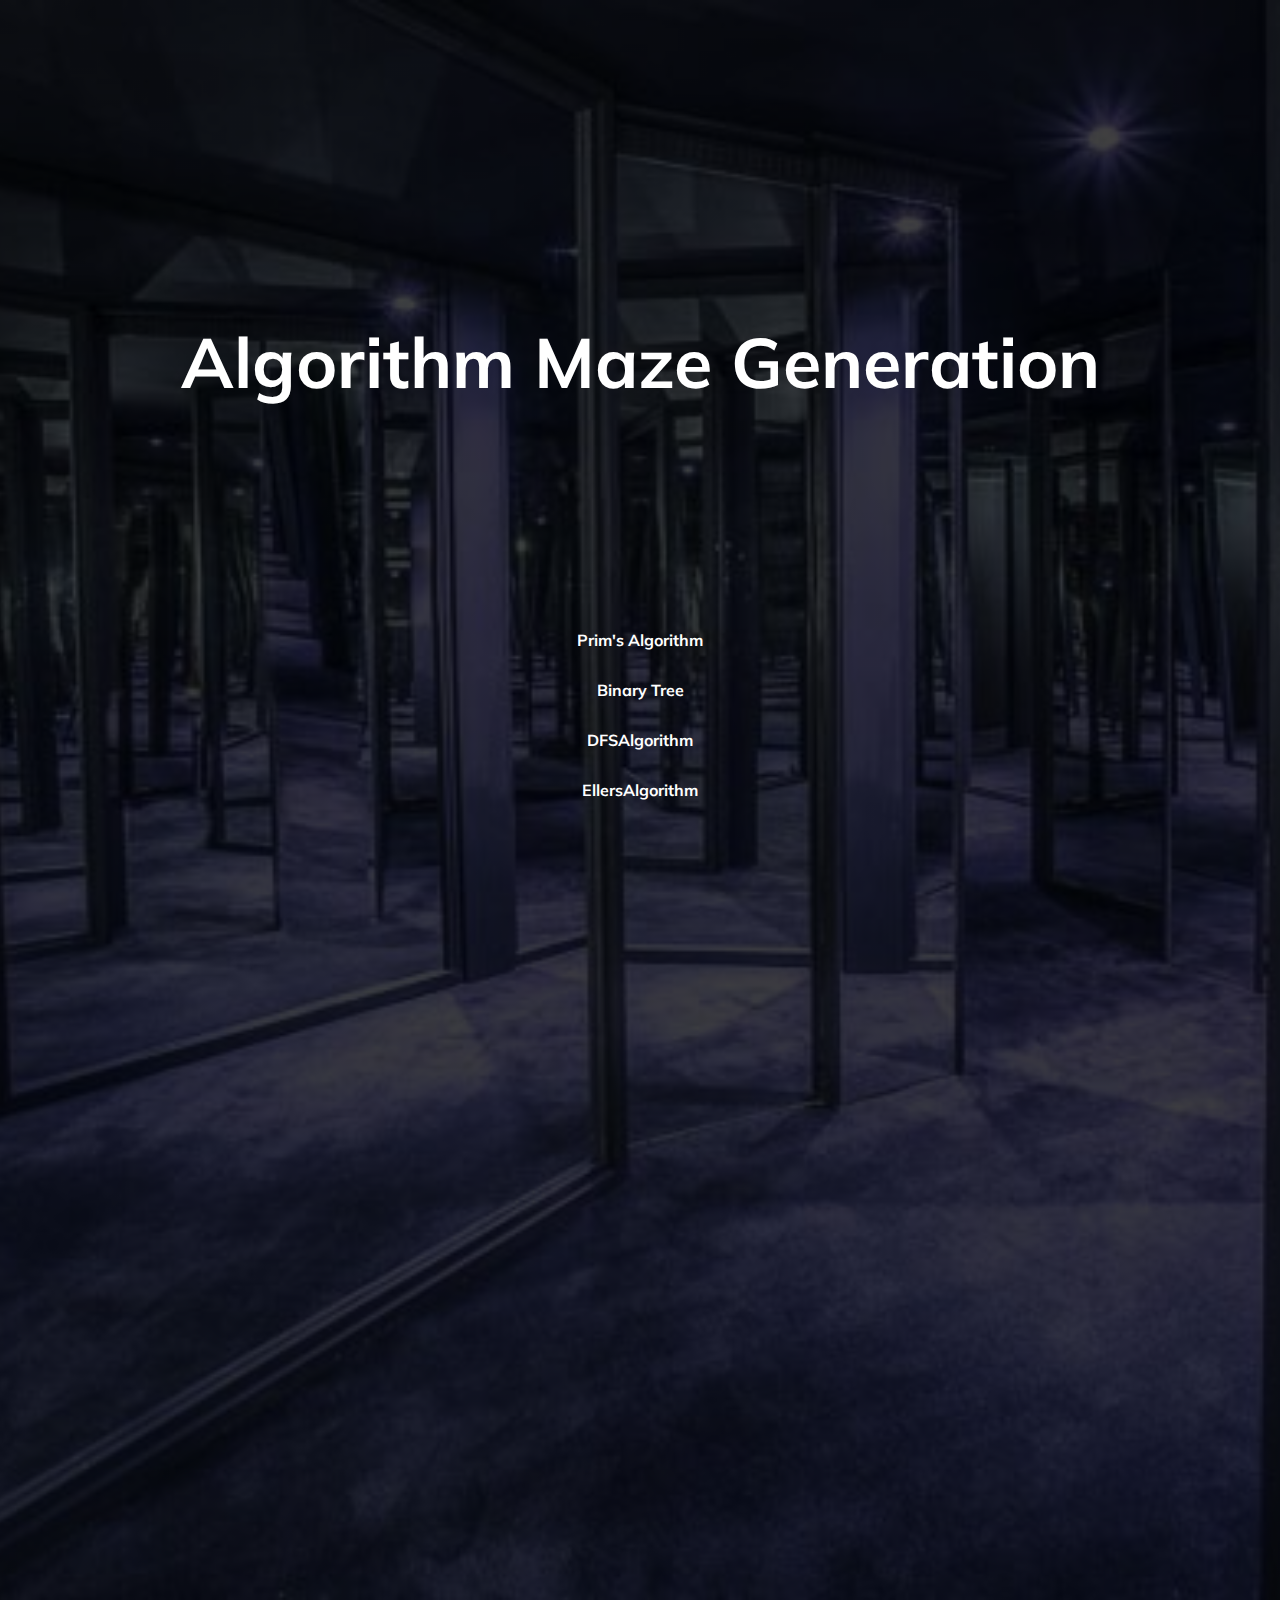
<file: index.html>
<!DOCTYPE html>
<html lang="en">
<head>
    <meta charset="UTF-8">
    <meta name="viewport" content="width=device-width, initial-scale=1.0">
    <link href="https://fonts.googleapis.com/css2?family=Mulish:wght@300;900&display=swap" rel="stylesheet">
    <link rel="stylesheet" href="SDGs_game.css">
    <title>Ocean pollution</title>
</head>

<body>
    <div class = "content">
        <div class = "title">
            <h1>Algorithm Maze Generation</h1>
        </div>
        <div class="dropdown"></div>
        <div class="navbar">
            <ul>
                <li><a href="./PrimsAlgorithm/index1.html" class="highlight-link">Prim's Algorithm</a></li>
                <li><a href="./BinaryTree/index_BinaryTree.html" class="highlight-link">Binary Tree</a></li>
                <li><a href="./DFSAlgorithm/index1.html" class="highlight-link">DFSAlgorithm</a></li>
                <li><a href="./EllersAlgorithm/index.html" class="highlight-link">EllersAlgorithm</a></li>
            </ul>
        </div>

        <!--<div class="creator">
            <li><a href="">Made by 1123512 Jane</a></li>
        </div>-->
    </div>
</body>
</html>
</file>
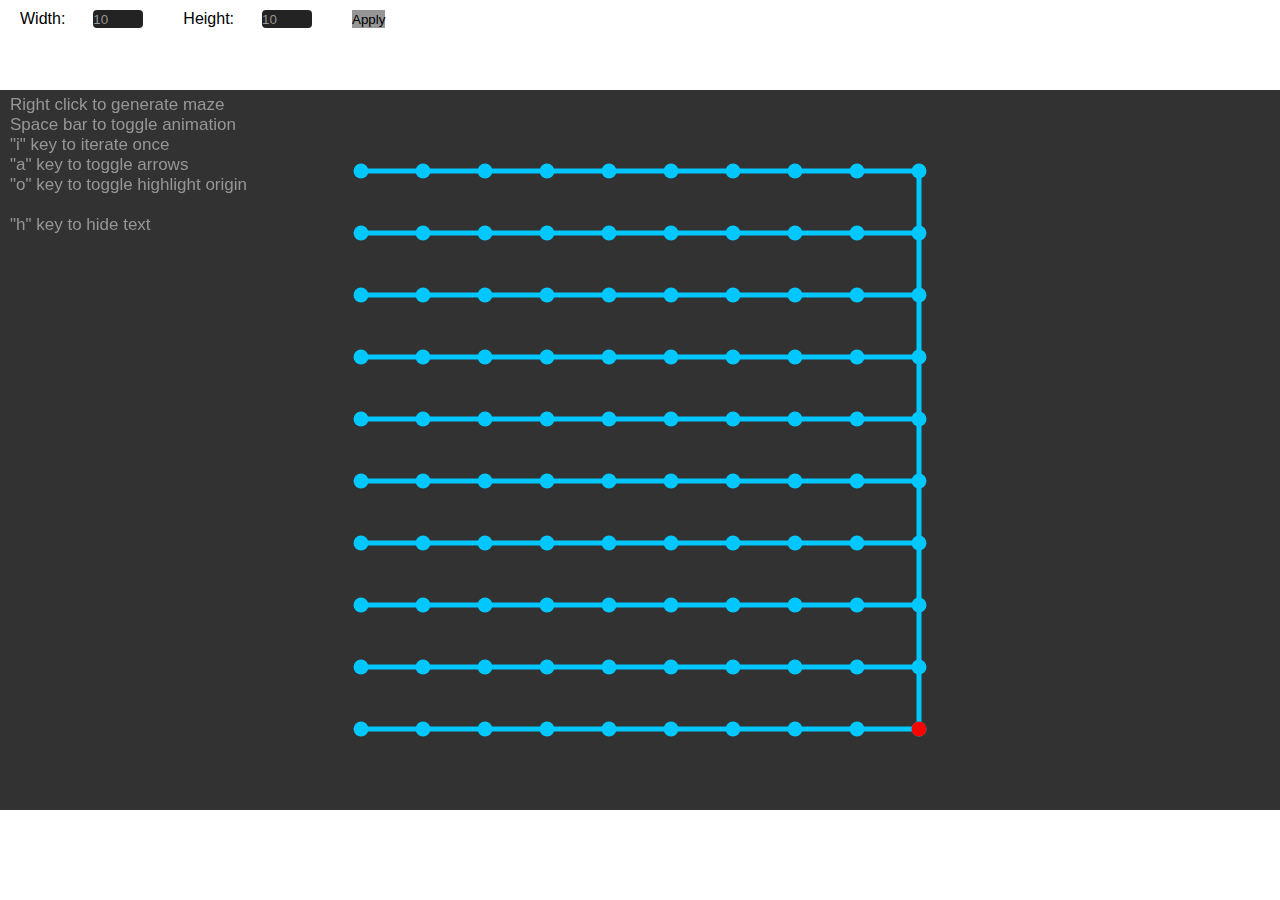
<file: captainLuma/index.html>
<!DOCTYPE html>
<html lang="en">
<head>
    <meta charset="UTF-8">
    <meta name="viewport" content="width=device-width, initial-scale=1.0">
    <title>New Maze Generating Algorithm</title>

    <link rel="stylesheet" href="/SDGs_game.css">
</head>
<body>
    <div class="maze">
        <label for="width">Width:</label>
        <input id="width" type="number" step="1" min="1" aria-label="width input" value="10">
        <label for="height">Height:</label>
        <input id="height" type="number" step="1" min="1" aria-label="width input" value="10">

        <button id="apply">Apply</button>
    </div>
    
    <!-- Canvas element -->
    <canvas id="canvas" ></canvas>

    <!-- Load JavaScript -->
    <script src="graphics.js"></script>
    <script src="main.js"></script>
</body>
</html>
</file>
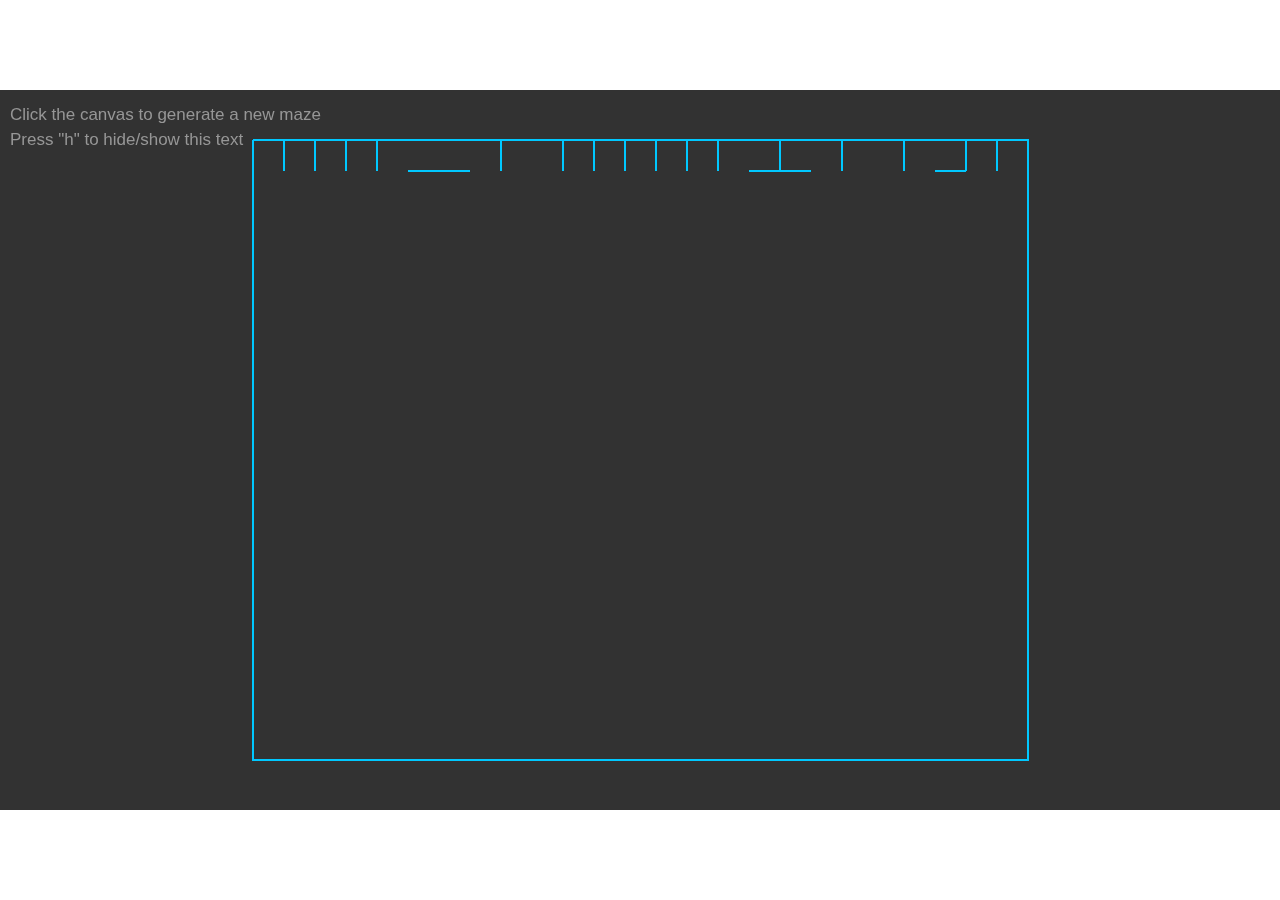
<file: EllersAlgorithm/index.html>
<!DOCTYPE html>
<html lang="en">
<head>
    <meta charset="UTF-8">
    <meta name="viewport" content="width=device-width, initial-scale=1.0">
    <title>New Maze Generating Algorithm</title>
    <!-- Optional: Link to your custom CSS file for styling -->
    <link rel="stylesheet" href="/SDGs_game.css">
</head>
<body>
    <!-- Canvas element for maze rendering -->
    <canvas id="canvas"></canvas>
    <!-- Load JavaScript files for drawing and logic -->
    <script src="graphics.js"></script>
    <script src="main.js"></script>
</body>
</html>
</file>
<file: SDGs_game.css>
* {
    margin: 0;
    padding: 0;
    font-family: "Mulish", sans-serif;
  }

#canvas {
      width: 1280px;
      height: 720px;
      padding-left: 0;
      padding-right: 0;
      margin: auto;
      display: block;
      position: absolute;
      top: 0;
      bottom: 0;
      left: 0;
      right: 0;
      z-index: 10;
      /* border: 2px solid black; */
}

.maze {
    gap: 20px;
    display: flex;
    margin-top: 10px;
}

label {
    margin-left: 20px;
    margin-right: 8px;
}

input {
    background-color: rgb(35, 35, 35);
    border: none;
    /* border: 1px solid rgb(150, 150, 150); */
    border-radius: 4px;
    width: 50px;
    /* font-family: sans-serif; */
    color: rgb(150, 150, 150);
}

button {
    margin-left: 20px;
    background-color: rgb(150, 150, 150);
    border: none;
    outline: none;
}

input:focus {
    outline: 1px solid rgb(150, 150, 150);
}


.content {
    width: 100%;
    height: 100%;
    background-image: linear-gradient(rgba(0, 0, 0, 0.75), rgba(0, 0, 0, 0.75)),
      url(./maze.jpg);
    background-size: cover;
    background-position: center;
    text-align: center;
}

.title h1{
    width: 100%;
    position: absolute;
    top: 50%;
    transform: translateY(-150%);
    /*text-align: center;*/
    color: #ffffff;
    font-size: 70px;
}

  .body {
    /*font-family: Arial, sans-serif;*/
    margin: 0;
    padding: 0;
    display: flex;
    flex-direction: column;
    min-height: 100%;
    
    }

    .navbar {
        width: 85%;
        margin: auto;
        padding: 800px 0;
        display: flex;
        align-items: center;
        justify-content: space-between;
      }

      .navbar ul {
        list-style: none;
        display: flex;
        flex-direction: column;
        align-items: center;
        gap: 30px; /* 控制垂直間距 */
        position: absolute;
        top: 70%;
        left: 50%;
        transform: translate(-50%, 0);
        width: auto;
      }

      .navbar ul li {
        position: static; /* 讓 flex 控制位置 */
        width: auto;
        color: #fff;
        text-align: center;
      }

      .highlight-link {
        color: #fff;
        padding: 8px 16px;
        border-radius: 8px;
        text-decoration: none;
        font-weight: bold;
      }
</file>
